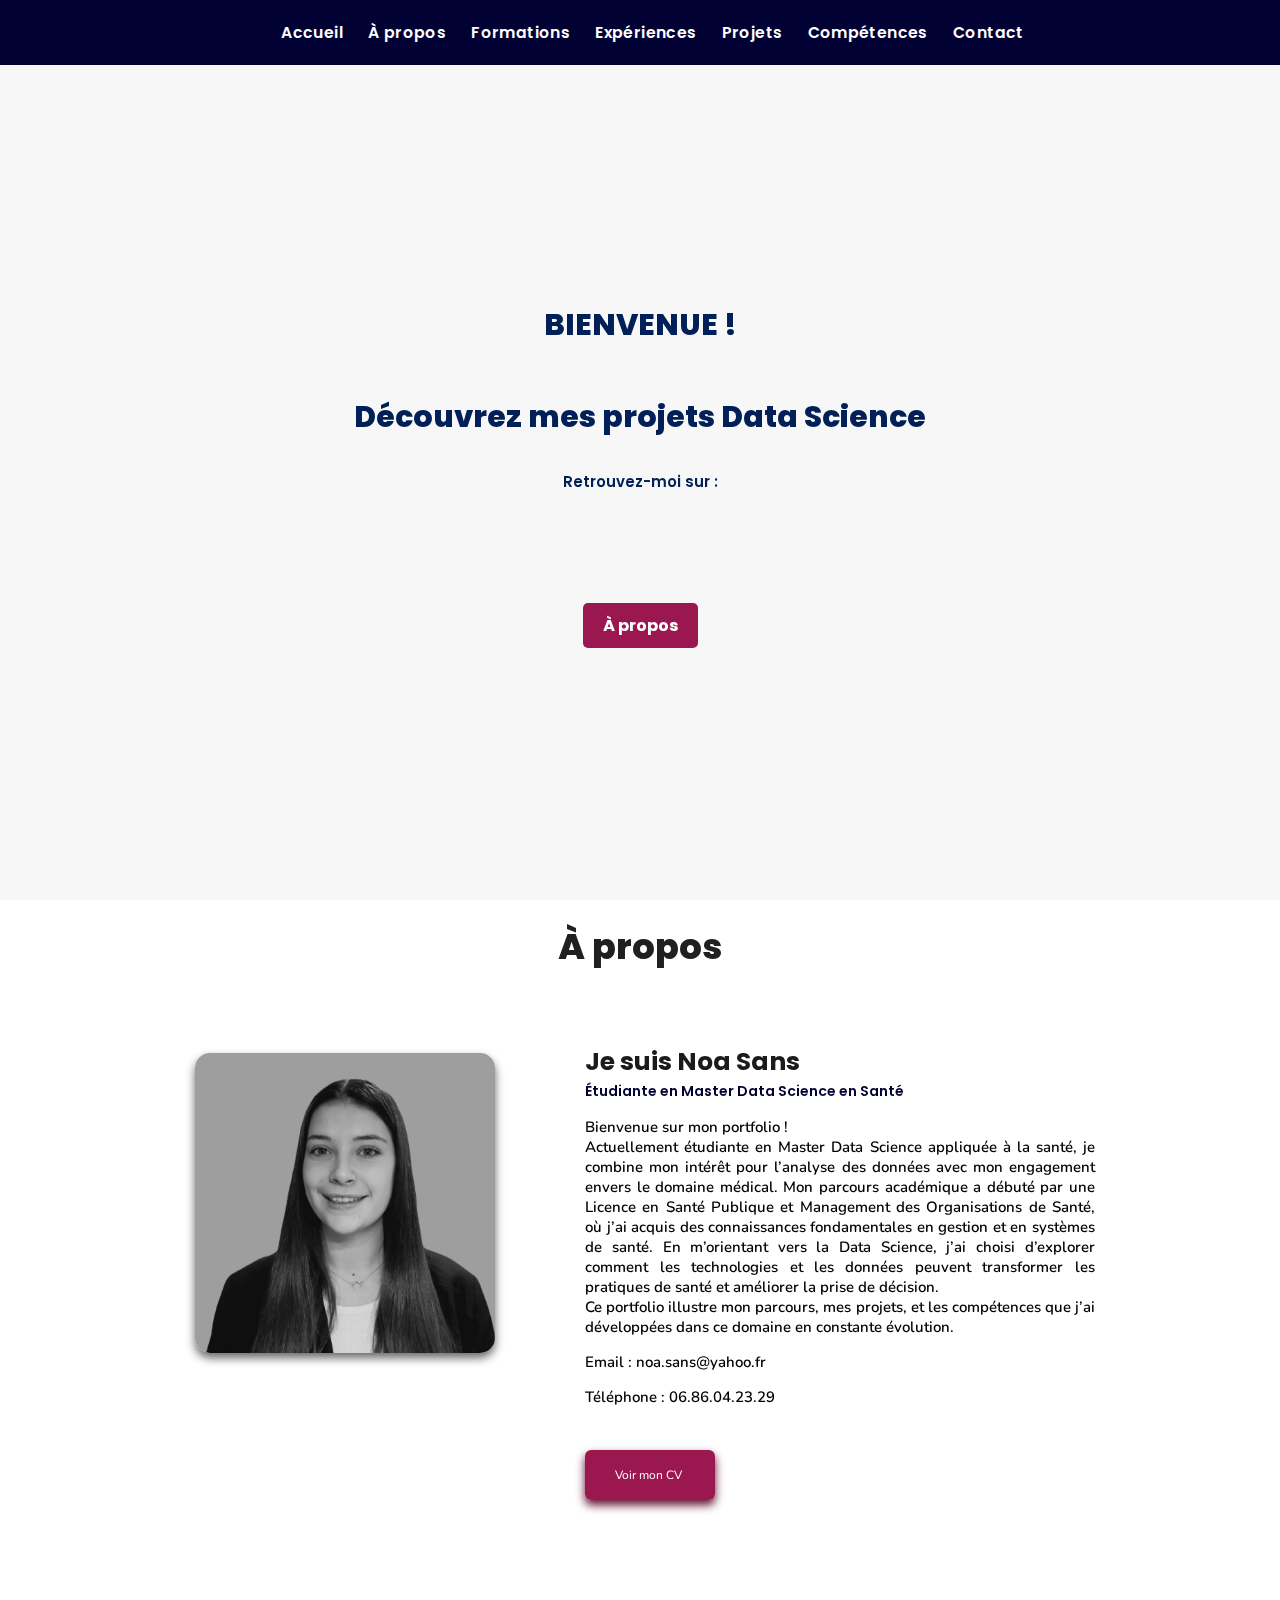
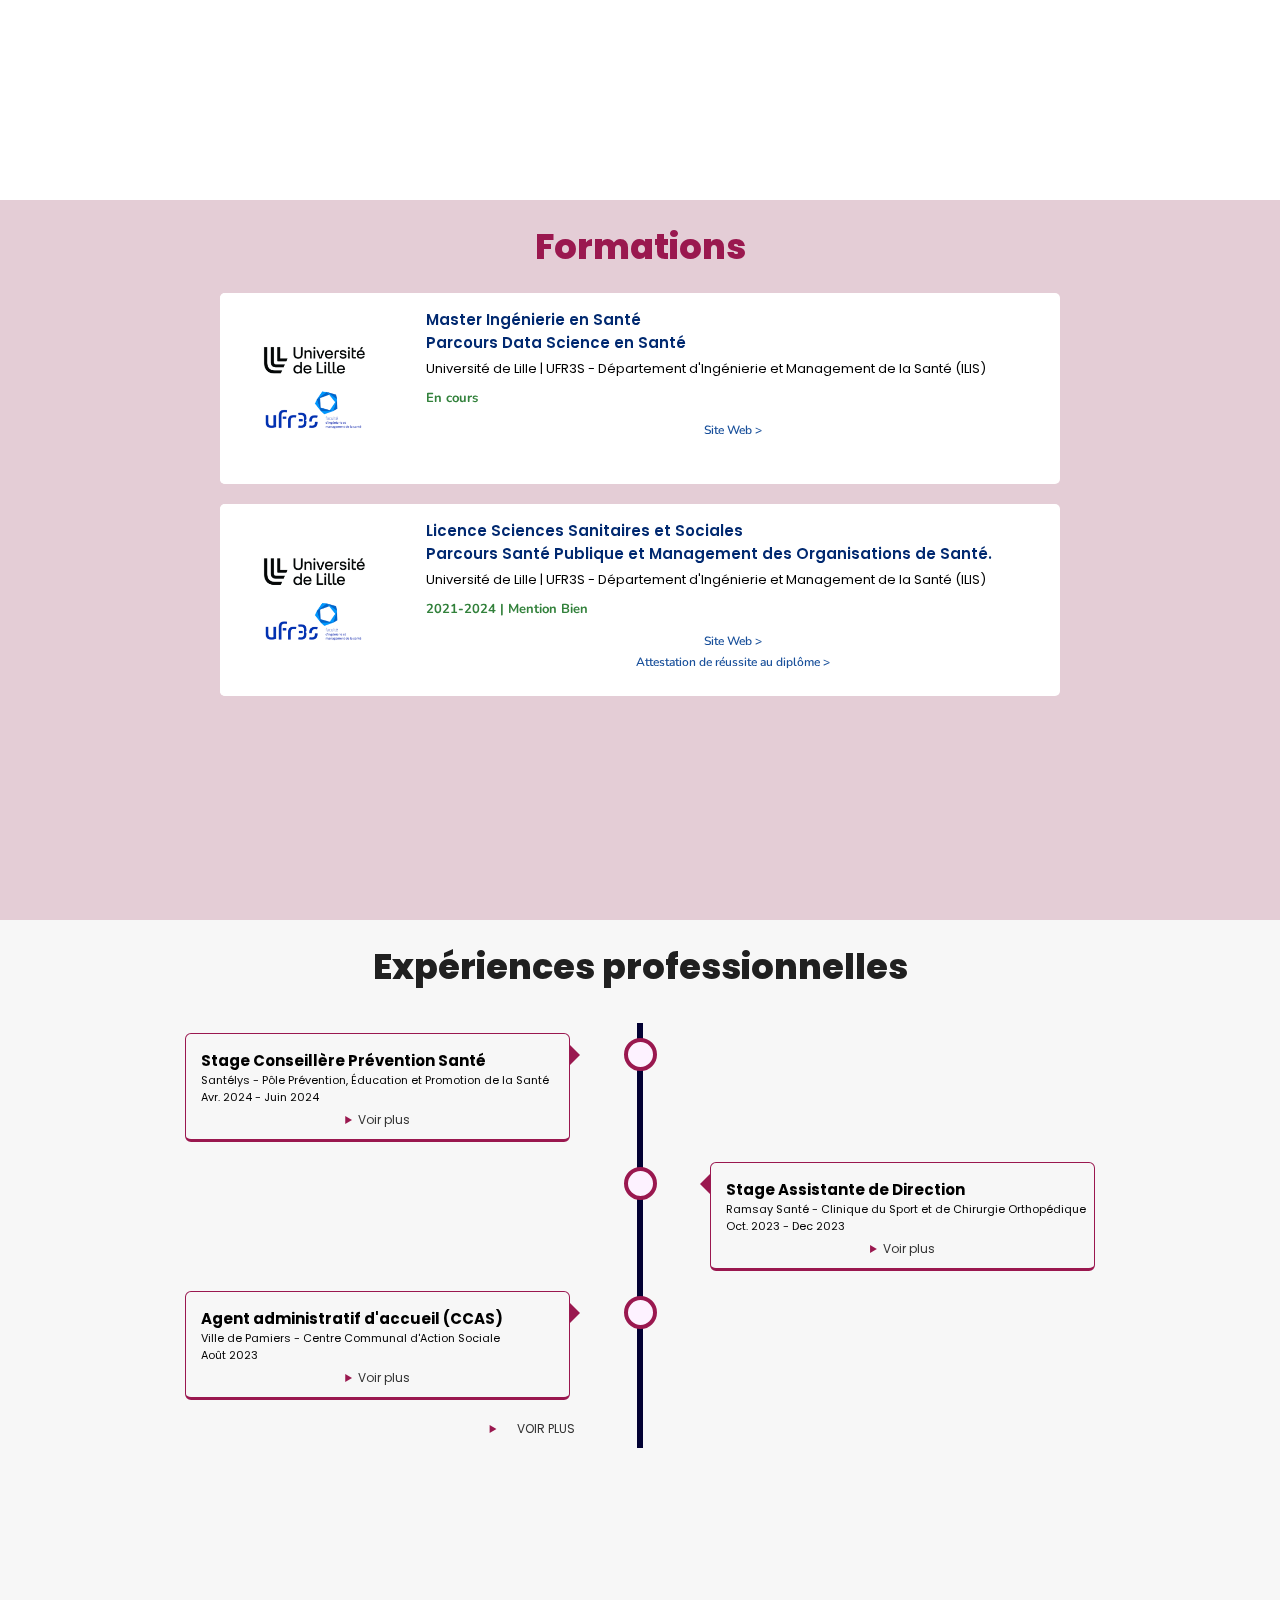
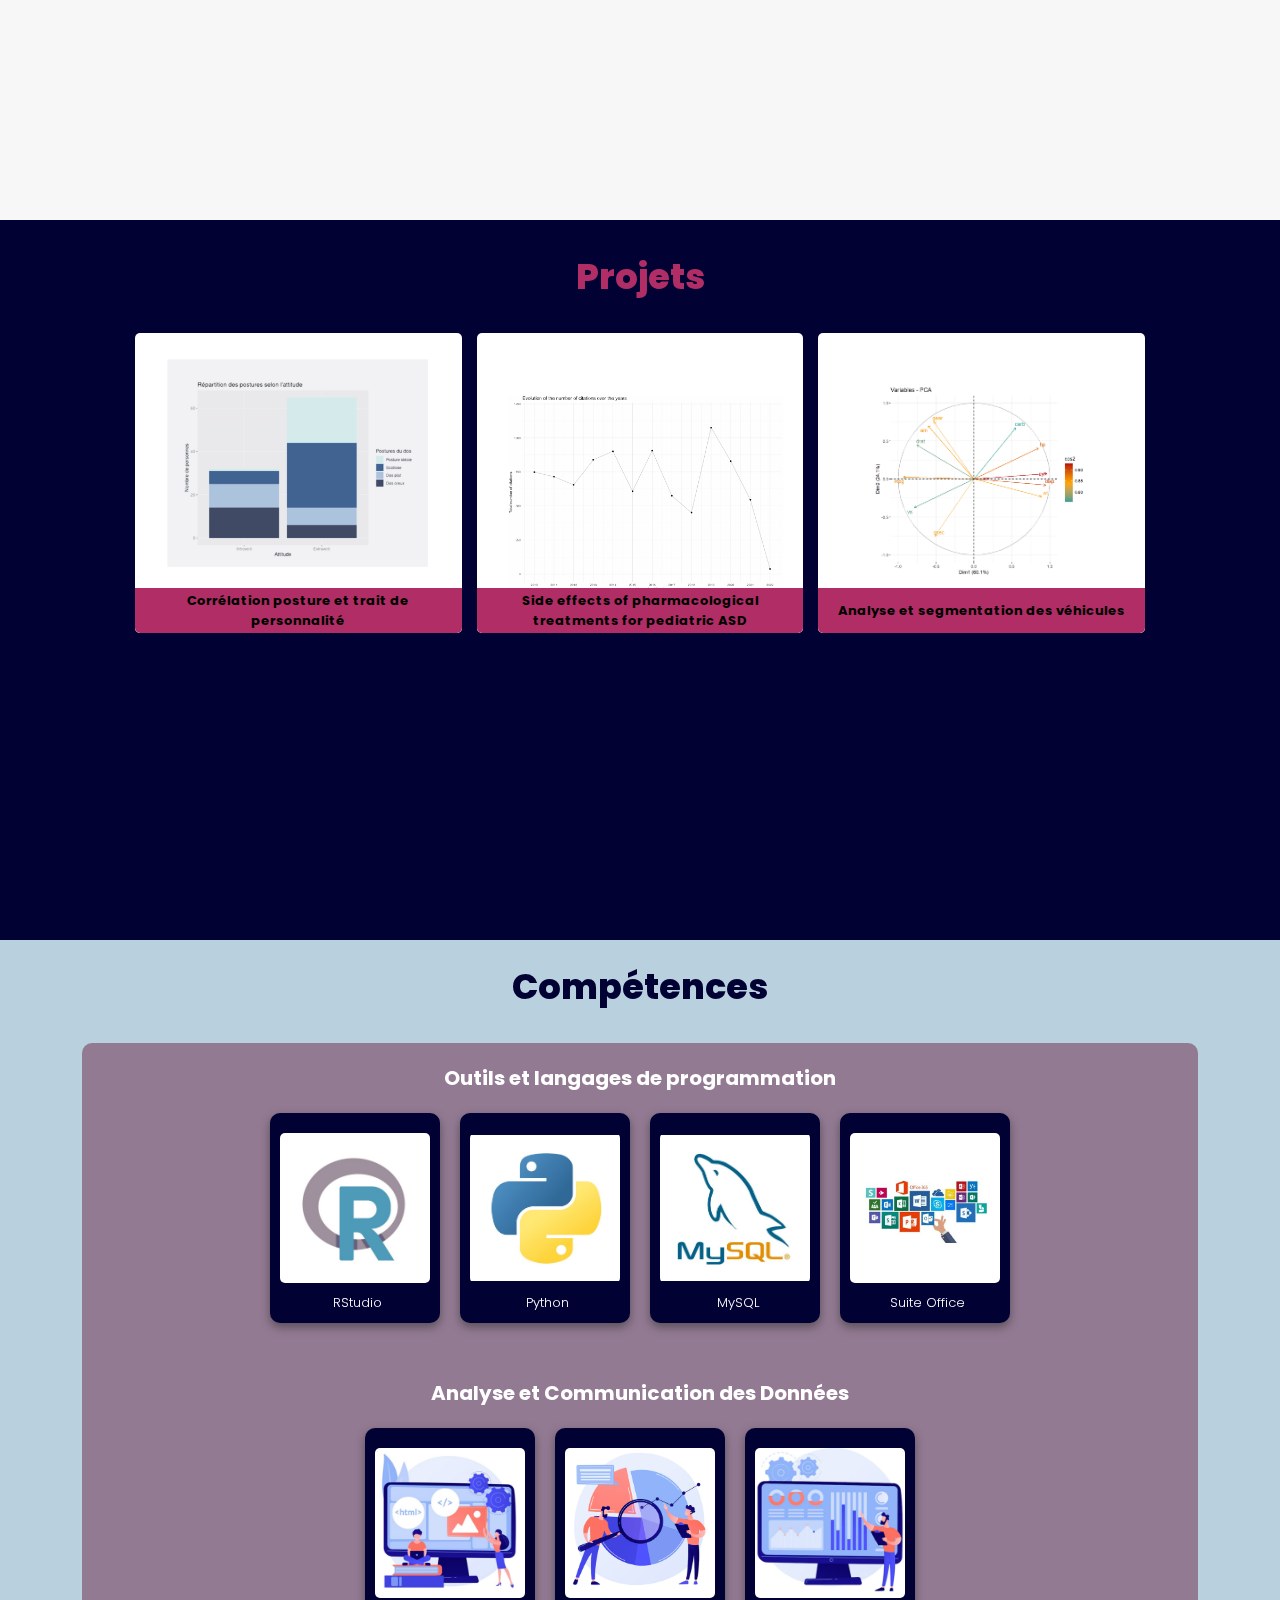
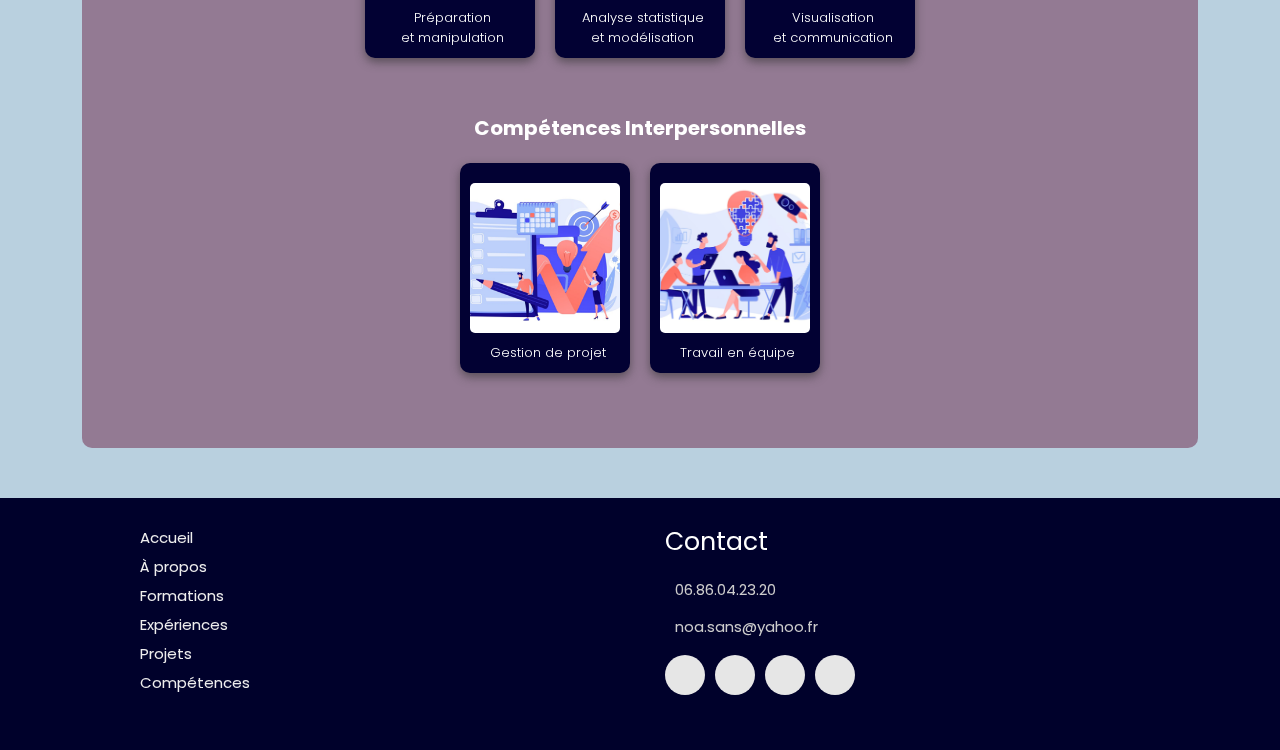
<file: index.html>
<!DOCTYPE html>
<html lang="fr">
<head>
    <meta charset="UTF-8">
    <meta http-equiv="X-UA-Compatible" content="IE=edge">
    <meta name="viewport" content="width=device-width, initial-scale=1.0">
    <meta name="description" content="Bienvenue sur mon Portfolio." />
    <!-- Custom CSS -->
    <link rel="stylesheet" href="./assets/css/style.css">
    <!-- Font Awesome -->
    <link rel="stylesheet" href="https://cdnjs.cloudflare.com/ajax/libs/font-awesome/5.15.3/css/all.min.css" integrity="sha512-iBBXm8fW90+nuLcSKlbmrPcLa0OT92xO1BIsZ+ywDWZCvqsWgccV3gFoRBv0z+8dLJgyAHIhR35VZc2oM/gI1w==" crossorigin="anonymous" referrerpolicy="no-referrer" />
    <!-- Favicon -->
    <link id='favicon' rel="shortcut icon" href="./a_propos/icone_portfolio.jpg" type="image/x-png">
    <title>Portfolio | Noa SANS</title>
</head>
<body oncontextmenu="return false">

<header>
    <div id="menu" class="fas fa-bars"></div>
        <nav class="navbar">
            <ul>
            <li><a class="active" href="#home">Accueil</a></li>
            <li><a href="#about">À propos</a></li>
            <li><a href="#education">Formations</a></li>
            <li><a href="#experience">Expériences</a></li>
            <li><a href="#work">Projets</a></li>
            <li><a href="#skills">Compétences</a></li>
            <li><a href="#contact">Contact</a></li>
            </ul>
        </nav>
</header>

<section class="home" id="home">
    <div class="content">
        <h2>BIENVENUE !<br /><br />Découvrez mes projets Data Science</h2>
        <h3>Retrouvez-moi sur :</h3>
        <div class="share">
              <a href="https://www.linkedin.com/in/noa-sans" class="fab fa-linkedin" aria-label="LinkedIn" target="_blank"></a>
              <a href="https://github.com/noa-sanss" class="fab fa-github" aria-label="GitHub" target="_blank"></a>
        </div>
        <a href="#about" class="btn-about">À propos <i class="fas fa-chevron-down"></i></a>
    </div>
</section>

<!-- hero section ends -->

<!-- about section starts -->
<section class="about" id="about">
    <h2 class="heading"><i class="fas fa-user-alt"></i> À propos </h2>
    <div class="row">
        <div class="image">
            <img draggable="false" class="tilt" src="./a_propos/noa.png" alt="">
        </div>
        <div class="content">
            <h3>Je suis Noa Sans</h3>
            <span class="tag">Étudiante en Master Data Science en Santé</span>

            <p style="text-align: justify;">
            Bienvenue sur mon portfolio !<br />Actuellement étudiante en Master Data Science appliquée à la santé, je combine mon intérêt pour l’analyse des données avec mon engagement envers le domaine médical. Mon parcours académique a débuté par une Licence en Santé Publique et Management des Organisations de Santé, où j’ai acquis des connaissances fondamentales en gestion et en systèmes de santé. En m’orientant vers la Data Science, j’ai choisi d’explorer comment les technologies et les données peuvent transformer les pratiques de santé et améliorer la prise de décision.</Br >Ce portfolio illustre mon parcours, mes projets, et les compétences que j’ai développées dans ce domaine en constante évolution.</p>

            <div class="box-container">
                <div class="box">
                  <p>Email : <a href="mailto:noa.sans@yahoo.fr">noa.sans@yahoo.fr</a></p>
                  <p>Téléphone : <a href="tel:+33686042329">06.86.04.23.29</a> </p>
                </div>
            </div>

            <div class="resumebtn">
            <a href="./a_propos/cv_francais.pdf" target="_blank" class="btn" >Voir mon CV <i class="fas fa-chevron-right"></i></a>
            </div>
            
        </div>
    </div>
</section>
<!-- about section ends -->

<!-- education section starts -->
<section class="education" id="education">

  <h1 class="heading"><i class="fas fa-graduation-cap"></i> <span>Formations</span></h1>
    <div class="box-container">
    <div class="box">
        <div class="image">
        <img draggable="false" src="./education/ufr3s_logo.png" alt="">
        </div>
        <div class="content">
        <h3>Master Ingénierie en Santé<br /> Parcours Data Science en Santé</h3>
        <p>Université de Lille | UFR3S - Département d'Ingénierie et Management de la Santé (ILIS)</p>
        <h4>En cours</h4>
        <a href="https://www.univ-lille.fr/formations/fr-00002271/" target="_blank" class="website-link">Site Web ></a>
        </div>
    </div>

    <div class="box">
      <div class="image">
      <img draggable="false" src="./education/ufr3s_logo.png" alt="">
      </div>
      <div class="content">
      <h3>Licence Sciences Sanitaires et Sociales<br />Parcours Santé Publique et Management des Organisations de Santé.</h3>
      <p>Université de Lille | UFR3S - Département d'Ingénierie et Management de la Santé (ILIS)</p>
      <h4>2021-2024 | Mention Bien</h4>
      <a href="https://www.univ-lille.fr/formations/fr-00002265/" target="_blank" class="btn"><span>Site Web ></span></a>
      <a href="https://diplome-certificat.univ-lille.fr/index.html?key=0AE1E43B630BC661DAA503F4205AE78D60064300335B0634EDFE5670C31E40FFdmFPL3hROG5pVXVpZE9LNkFhSUFTYUYxcStkMXlSazRRclJ0cFhOOTFYS2tEQmQr" target="_blank" class="btn">Attestation de réussite au diplôme > </a>
      </div>
    </div>

</div>
</section>
<!-- education section ends -->


<!-- experience section starts -->
<section class="experience" id="experience">

  <h1 class="heading"><i class="fas fa-briefcase"></i>  Expériences professionnelles</h1>

  <div class="timeline">

    <div class="container left">
         <div class="content">
             <div class="tag">
                 <h2>Stage Conseillère Prévention Santé</h2>
             </div>
            <div class="desc">
                <h3>Santélys - Pôle Prévention, Éducation et Promotion de la Santé</h3>
                <p>Avr. 2024 - Juin 2024</p>
            </div>
            <details>
                <summary>
                    <span class="toggle-text"></span>
                </summary>
                <div class="missions">
                    <ul>
                        <missions-title>MISSIONS :</missions-title>
                        <li>Élaboration de supports de communication (supports de présentation, vidéos, affiches et flyers).</li>
                        <li>Réalisation de vidéos de présentation de projets dans le cadre d'appel à projets.</li>
                        <li>Développement de l'activité par une prospection à partir d'une base de données clients et partenaires.</li>
                        <li>Création de supports managériaux sur Excel pour synthétiser l'activité du pôle.</li>
                    </ul>
                </div>
            </details>
         </div>
    </div>

    <div class="container right">
      <div class="content">
        <div class="tag">
          <h2>Stage Assistante de Direction</h2>
        </div>
        <div class="desc">
          <h3>Ramsay Santé - Clinique du Sport et de Chirurgie Orthopédique</h3>
          <p>Oct. 2023 - Dec 2023</p>
        </div>
        <details>
            <summary>
                <span class="toggle-text"></span>
            </summary>
            <div class="missions">
                <ul>
                    <missions-title>MISSIONS :</missions-title>
                    <li>Gestion des Ressources Humaines.</li>
                    <li>Gestion de la Commission Des Usagers.</li>
                    <li>Gestion de l’équipe d’accueil (plannings, indicateurs, respect des procédures…).</li>
                    <li>Qualité (procédures, audits…) : réalisation d’un audit sur le processus de préadmissions, un audit sur le paiement à l’entrée et mise à jour du document de suivi des visites médicales.</li>
                </ul>
            </div>
        </details>
      </div>
    </div>

    <div class="container left">
        <div class="content">
          <div class="tag">
            <h2>Agent administratif d'accueil (CCAS)</h2>
          </div>
          <div class="desc">
             <h3>Ville de Pamiers - Centre Communal d'Action Sociale</h3>
             <p>Août 2023</p>
          </div>
            <details>
              <summary>
                <span class="toggle-text"></span>
              </summary>
              <div class="missions">
                <ul>
                  <missions-title>MISSIONS :</missions-title>
                  <li>Accueil physique et réception téléphonique des résidents de la commune, dans le but de leur fournir un soutien et une assistance sociale.</li>
                  <li>Aide à la prise en charge des démarches liées aux aides sociales (aides financières, secours d'urgence, logement, etc.).</li>
                  <li>Accompagnement social (assistance administrative, écoute, conseils et orientation des individus en difficulté vers d'autres services et professionnels spécialisés).</li>
                  </ul>
              </div>
            </details>
          </div>
        </div>


    <details>
        <summary>
             <span class="btn"></span>
        </summary>

        <div class="container right">
          <div class="content">
            <div class="tag">
              <h2>Auxiliaire de bureau (PCRP)</h2>
            </div>
            <div class="desc">
              <h3>Direction générale des Finances publiques du Gers<br/>Pôle de Contrôle des Revenus et du Patrimoine (PCRP)</h3>
              <p>Juil. 2023</p>
            </div>
            <details>
                <summary>
                    <span class="toggle-text"></span>
                </summary>
                <div class="missions">
                    <ul>
                        <missions-title>MISSIONS :</missions-title>
                        <li>Saisie de documents bancaires.</li>
                        <li>Recherche d'héritiers afin de procéder à la relance et au contrôle des déclarations de successions.</li>
                        <li>Archivage.</li>
                    </ul>
                </div>
            </details>
          </div>
        </div>

        <div class="container left">
            <div class="content">
              <div class="tag">
                <h2>Stage Responsable Socio Educatif</h2>
              </div>
              <div class="desc">
                 <h3>Adapei de l'Ariège - IME Lézat-sur-Lèze</h3>
                 <p>Avr. 2023 - Juin 2023</p>
              </div>
                <details>
                  <summary>
                    <span class="toggle-text"></span>
                  </summary>
                  <div class="missions">
                    <ul>
                      <missions-title>MISSIONS :</missions-title>
                      <li>Encadrement, management et gestion d'une équipe pluridisciplinaire médico-sociale.</li>
                      <li>Préparation et participation aux réunions de fonctionnement du service en lien avec les projets de service et associatif.</li>
                      <li>Elaboration et mise à jour des projets personnalisés d'accompagnement.</li>
                      <li>Participation à la démarche d'amélioration continue (qualité).</li>
                    </ul>
                  </div>
                </details>
              </div>
          </div>

        <div class="container right">
          <div class="content">
            <div class="tag">
              <h2>Agent administratif d'accueil (CCAS)</h2>
            </div>
            <div class="desc">
              <h3>Ville de Pamiers - Centre Communal d'Action Sociale</h3>
              <p>Juil. 2023 - Août 2023</p>
            </div>
            <details>
                <summary>
                    <span class="toggle-text"></span>
                </summary>
                <div class="missions">
                    <ul>
                        <missions-title>MISSIONS :</missions-title>
                        <li>Accueil et accompagnement social : Accueil des habitants, aide administrative, et orientation vers des services spécialisés.</li>
                        <li>Gestion des aides et dossiers : Traitement des aides sociales et suivi des dossiers.</li>
                        <li>Actions spécifiques : Plan canicule, organisation du voyage Senior, et gestion des élections de domicile.</li>
                    </ul>
                </div>
            </details>
          </div>
        </div>
    </details>

  </div>
</section>
<!-- experience section ends -->



<!-- work project section starts -->
<section class="work" id="work">

  <h2 class="heading"><i class="fas fa-laptop-code"></i> <span>Projets</span></h2>

  <div class="box-container">

    <div class="box tilt">
      <img draggable="false" src="./projects/mbti%20(3).png" alt="" />
      <div class="content">
        <div class="tag">
        <h3>Corrélation posture et trait de personnalité</h3>
        </div>
        <div class="desc">
          <p>L'objectif est de démontrer qu'il existe un lien entre la posture du dos, les douleurs qui y sont associées, et la personnalité d'une personne.</p>
          <div class="btns">
            <a href="./projects/rapportMBTI.pdf" class="btn" target="_blank"><i class="fas fa-eye"></i> Voir</a>
            <a href="https://github.com/noa-sanss/mbti_posture/blob/main/script.R" class="btn" target="_blank">Code <i class="fas fa-code"></i></a>
          </div>
        </div>
      </div>
    </div>

   <div class="box tilt">
      <img draggable="false" src="./projects/recherchetsa.png" alt="" />
      <div class="content">
        <div class="tag">
        <h3>Side effects of pharmacological treatments for pediatric ASD</h3>
        </div>
        <div class="desc">
          <p>The objective is to identify and analyse trends in research focusing on pharmacological treatments in the context of childhood autism.</p>
          <div class="btns">
            <a href="./projects/rapportBA.pdf" class="btn" target="_blank"><i class="fas fa-eye"></i> Voir</a>
            <a href="https://github.com/noa-sanss/bibliometric_analysis_ASD_treatments/blob/main/script.R" class="btn" target="_blank">Code <i class="fas fa-code"></i></a>
          </div>
        </div>
      </div>
    </div>

   <div class="box tilt">
      <img draggable="false" src="./projects/mtcars.png" alt="" />
      <div class="content">
        <div class="tag">
        <h3>Analyse et segmentation des véhicules</h3>
        </div>
        <div class="desc">
          <p>L'objectif est d'analyser le jeu de données MTCARS pour identifier des relations entre les variables et regrouper des véhicules similaires.</p>
          <div class="btns">
            <a href="./projects/rapportMTCARS.pdf" class="btn" target="_blank"><i class="fas fa-eye"></i> Voir</a>
            <a href="https://github.com/noa-sanss/analyse_mtcars/blob/main/script.R" class="btn" target="_blank">Code <i class="fas fa-code"></i></a>
          </div>
        </div>
      </div>
    </div>
</div>
</section>
<!-- work project section ends -->

<!-- skills section starts -->
<section class="skills" id="skills">

    <h2 class="heading"><i class="fas fa-laptop-code"></i> Compétences</h2>

  <div class="container" id="skillsContainer">

    <!-- Compétences Techniques -->
    <div class="skills-category">
        <h3>Outils et langages de programmation</h3>
        <div class="row">
            <div class="bar">
                <div class="info">
                    <img src="skills/R.png" alt="RStudio" />
                    <span>RStudio</span>
                </div>
            </div>
            <div class="bar">
                <div class="info">
                    <img src="skills/python.png" alt="Python" />
                    <span>Python</span>
                </div>
            </div>
            <div class="bar">
                <div class="info">
                    <img src="skills/sql.png" alt="MySQL" />
                    <span>MySQL</span>
                </div>
            </div>
            <div class="bar">
                <div class="info">
                    <img src="skills/office.png" alt="Suite Office" />
                    <span>Suite Office</span>
                </div>
            </div>
        </div>
    </div>

    <!-- Compétences spécifiques Data Science -->
        <h3>Analyse et Communication des Données</h3>
        <div class="row">
            <div class="bar">
                <div class="info">
                    <img src="skills/Image1.png" alt="Communication" />
                    <span>Préparation<br />et manipulation</span>
                </div>
            </div>
            <div class="bar">
                <div class="info">
                    <img src="skills/Image2.png" alt="Stats et modelisation" />
                    <span>Analyse statistique<br />et modélisation</span>
                </div>
            </div>

            <div class="bar">
                <div class="info">
                    <img src="skills/Image3.png" alt="Visualisation et comm" />
                    <span>Visualisation<br />et communication</span>
                </div>
            </div>
        </div>

        <!-- Compétences Interpersonnelles -->
        <h3>Compétences Interpersonnelles</h3>
        <div class="row">

            <div class="bar">
                <div class="info">
                    <img src="skills/Image5.png" alt="Mise en oeuvre de projets" />
                    <span>Gestion de projet</span>
                </div>
            </div>

            <div class="bar">
                <div class="info">
                    <img src="skills/Image6.png" alt="Travail en équipe" />
                    <span>Travail en équipe</span>
                </div>
            </div>
        </div>
  </div>
</section>
<!-- skills section ends -->

<!-- footer section starts -->
<section class="footer" id="contact">

  <div class="box-container">
      <div class="box">
          <a href="#home"><i class="fas fa-chevron-circle-right"></i> Accueil</a>
          <a href="#about"><i class="fas fa-chevron-circle-right"></i> À propos</a>
          <a href="#education"><i class="fas fa-chevron-circle-right"></i> Formations</a>
          <a href="#experience"><i class="fas fa-chevron-circle-right"></i> Expériences</a>
          <a href="#work"><i class="fas fa-chevron-circle-right"></i> Projets</a>
          <a href="#skills"><i class="fas fa-chevron-circle-right"></i> Compétences</a>

      </div>

      <div class="box">
          <h3>Contact</h3>
          <p> <i class="fas fa-phone"></i>06.86.04.23.20</p>
          <p> <i class="fas fa-envelope"></i>noa.sans@yahoo.fr</p>
          <div class="share">
              <a href="https://www.linkedin.com/in/noa-sans" class="fab fa-linkedin" aria-label="LinkedIn" target="_blank"></a>
              <a href="https://github.com/noa-sanss" class="fab fa-github" aria-label="GitHub" target="_blank"></a>
              <a href="mailto:noa.sans@yahoo.fr" class="fas fa-envelope" aria-label="Mail" target="_blank"></a>
              <a href="tel:+33686042329" class="fas fa-phone" aria-label="Phone" target="_blank"></a>
          </div>
      </div>
  </div>

</section>
<!-- footer section ends -->

</body>
</html>
</file>
<file: assets/css/style.css>
@import url("https://fonts.googleapis.com/css2?family=Poppins:wght@400;600;700&display=swap");
@import url("https://fonts.googleapis.com/css2?family=Nunito:ital,wght@0,300;0,400;0,600;0,700;1,300;1,400&display=swap");


* {
  margin: 0;
  padding: 0;
  box-sizing: border-box;
  text-decoration: none;
  outline: none;
  border: none;
  text-transform: none;
  transition: all 0.2s linear;
}
html {
  font-size: 62.5%;
  overflow-x: hidden;
  scroll-behavior: smooth;
}
body {
  background: #f7f7f7;
  font-family: "Poppins", sans-serif;
}

*::selection {
  background: rgba(154, 24, 79, 0.73);
  color: #fff;
}

html {
  font-size: 62.5%;
  overflow-x: hidden;
}
html::-webkit-scrollbar {
  width: 0.8rem;
}
html::-webkit-scrollbar-track {
  background: #ffe2ee;
}
html::-webkit-scrollbar-thumb {
  background: #9a184f;
}

/* navbar starts */
header {
  position: fixed;
  top: 0;
  left: 0;
  right: 0;
  z-index: 1000;
  display: flex;
  align-items: center;
  justify-content: center;
  padding: 1.7rem 10%;
  height: 6.5rem;
  background-color: #020133;
}
section {
  min-height: 100vh;
  padding: 2rem 9%;
}
.heading {
  font-size: 3.5rem;
  color: rgb(32, 32, 32);
  font-weight: 800;
  text-align: center;
}
.heading span {
  color: #9a184f;
}

header .navbar ul {
  list-style: none;
  display: flex;
  justify-content: center;
  align-items: center;
}
header .navbar li {
  margin-left: 2.5rem;
}
header .navbar ul li a {
  font-size: 1.57rem;
  color: white;
  font-weight: 600;
  text-decoration: none;
  letter-spacing: 0.04rem;
  transition: 0.2s;
}

header .navbar ul li a:hover {
  color: #9a184f ;
  border-bottom: 0.2rem solid #9a184f ;
  padding: 0.5rem 0;
}
/* navbar ends */

/* hamburger icon starts*/
#menu {
  font-size: 3rem;
  cursor: pointer;
  color: #020133;
  display: none;
}
/* hamburger icon ends */

/* hero section starts*/
.home {
  background-size: cover; /* Pour couvrir toute la section */
  background-position: center; /* Centrer l'image */
  background-repeat: no-repeat; /* Ne pas répéter l'image */
  height: 100vh; /* Ajuster la hauteur (ici, pleine hauteur de l'écran) */
  justify-content: center; /* Centrer horizontalement le contenu */
  position: relative;
  display: flex;
  flex-wrap: wrap;
  gap: 1.5rem;
  min-height: 100vh;
  align-items: center;
  text-align: center;
}

.home::before {
  content: "";
  position: absolute;
  top: 0;
  left: 0;
  height: 100%;
  width: 100%;
}
.home .content {
  flex: 1 1 40rem;
  padding-top: 5rem;
  z-index: 1;
}
.home .image {
  flex: 1 1 40rem;
  z-index: 1;
}
.home .image img {
  width: 70%;
  margin-left: 6rem;
  border-radius: 50%;
  box-shadow: 0 2px 8px rgba(0, 0, 0, 0.3);
  cursor: pointer;
}

.home .content h2 {
  font-size: 3rem;
  font-weight: 800;
  color: #002057;
}

.home .content h3 {
  font-size: 1.5rem;
  font-weight: 600;
  color: #002057;
  margin-top: 3rem;
}

.home .social-links a {
    display: inline-block;
    margin-top: 1rem;
    margin-left: 10px;
    color: #002057;
    font-size: 12px;
}

.home .share {
  display: flex; /* Flexbox pour organiser les enfants */
  flex-wrap: wrap; /* Permet aux enfants de passer à une nouvelle ligne si nécessaire */
  align-items: center; /* Centre les enfants verticalement dans le conteneur .share */
  justify-content: center; /* Centre les enfants horizontalement dans .share */
  margin-top: 1rem;
}

.home .share a {
  height: 5rem;
  width: 5rem;
  padding: 1rem;
  text-align: center;
  border-radius: 8rem;
  font-size: 3rem;
  margin-right: 1rem;
  transition: 0.2s;
  background: transparent;
  color: #02094b;
  border: none;
}
.home .share a:hover {
  background: transparent;
  transform: scale(0.98);
  border: 0.1rem solid rgb(180, 178, 178);
  color: #9a184f ;
}

/* hero section end */

/* about section starts */
.about {
  background: rgb(255, 255, 255);
}
.about .row {
  display: flex;
  flex-direction: row;
  gap: 2rem;
  flex-wrap: wrap;
  padding: 4rem;
}

.about .row .image img {
  margin: 4rem;
  width: 30rem;
  height: auto;
  border-radius: 5%;
  box-shadow: 0 5px 10px rgba(0, 0, 0, 0.6);
  mix-blend-mode: luminosity;
  transition: 0.3s;
}

.about .row .content {
  flex: 1 1 45rem;
  padding: 3rem;
}
.about .row .content h3 {
  color: rgb(27, 27, 27);
  font-size: 2.5rem;
}
.about .row .content .tag {
  font-size: 1.4rem;
  color: #020133;
  font-weight: 600;
  margin-top: 1rem;
}
.about .row .content p {
  font-size: 1.5rem;
  margin-top: 1.5rem;
  font-family: "Nunito";
  font-weight: 600;
  text-transform: none;
}
.about .row .content .box-container {
  display: flex;
  flex-wrap: wrap;
  gap: 1.5rem;
  font-family: "Nunito";
  font-weight: 600;
}
.about .row .content .box-container .box p {
  text-transform: none;
}

.about .row .content .box-container .box a {
  color : black;
}


.btn-about {
    display: inline-block;
    padding: 10px 20px;
    font-size: 16px;
    font-weight: bold;
    text-align: center;
    text-decoration: none;
    background-color: #9a184f;
    color: white;
    border-radius: 5px;
    margin-top: 5rem;
    transition: background-color 0.3s ease;
}

.btn-about:hover {
    background-color: #600f31; /* Couleur légèrement plus foncée au survol */
}

.resumebtn {
  margin-top: 6rem;
  margin-right:5rem;
}
.resumebtn .btn {
  padding: 1.7rem 3rem;
  border-radius: 0.5em;
  transition: 0.3s;
  color: #fff;
  background: #9a184f;
  box-shadow: 0px 5px 10px #600f31;
  font-family: "Nunito", sans-serif;
  font-size: 1.2rem;
}
.resumebtn .btn span {
  font-weight: 600;
  font-size: 1.8rem;
  letter-spacing: 0.1rem;
}
.resumebtn .btn i {
  margin-left: 0.3rem;
  font-size: 1.2rem;
  transition: 0.3s;
}
.resumebtn .btn:hover {
  background: #600f31;
}
.resumebtn .btn:hover i {
  transform: translateX(5px);
}
/* about section ends */

/* skills section starts */

/* Styles supplémentaires pour la section skills */
.skills {
  display: flex;
  flex-wrap: wrap; /* Pour que les cartes s'ajustent sur plusieurs lignes */
  gap: 30px; /* Espacement entre les cartes */
  justify-content: center;
  padding: 20px;
  min-height: 90vh;
  background: #B9D0DF;
}

.skills h2 {
  color: #020133;
}

.skills h3 {
    font-size: 2em;
    font-weight: bold;
}

.skills .container {
  background: rgba(96, 3, 44, 0.42);
  color: #fff;
  border-radius: 1rem;
  padding: 2rem;
  width: 90%;
  margin: auto;
  margin-bottom: 3rem;
  display: flex;
  justify-content: center;  /* Centrer horizontalement */
  align-items: center;      /* Centrer verticalement */
  text-align: center;       /* Centrer le texte à l'intérieur des éléments */
  flex-direction: column;   /* Si vous souhaitez aligner les éléments en colonne */
}
.skills .container .row {
  display: flex; /* Utilisation de Flexbox */
  justify-content: center; /* Centre les éléments horizontalement */
  align-items: center; /* Centre les éléments verticalement */
  gap: 2rem; /* Espacement entre les éléments */
  width: 100%;
  margin-top: 2rem;
  margin-bottom: 4rem;
}

.skills .container .bar {
  margin-bottom: 15px;
  padding: 10px;
  border-radius: 1rem;
  box-shadow: 0 4px 10px rgba(50, 50, 50, 0.6);
  background: #020133;
  transition: 0.2s;
}

.skills .container .bar:hover {
  box-shadow: 0 8px 10px #35131e !important;
  background-color: rgba(0, 0, 0, 0.9) !important;
}


.skills .container .bar .info {
  display: flex;
  flex-direction: column;
  align-items: center;
  gap: 1rem;
  margin-top: 1rem;
}
.skills .container .bar .info i {
    align-items: center;
    width: 75px;
}
.skills .container .bar .info span {
  font-size: 1.3rem;
  font-weight: 300;
  margin-left: 0.5rem;
  align-items: center;
}
/* skills section ends */

/* education section starts */
.education {
  background: #e4cdd6;
  min-height: 80vh;
}

.education .box-container {
  display: flex;
  flex-wrap: wrap;
  justify-content: center;
  align-items: center;
  flex-direction: column;
  margin-bottom: 2rem; /* Augmente l'espace sous le titre */
}
.education .box-container .box {
  display: flex;
  flex-direction: row;
  width: 80%;
  border-radius: 0.5rem;
  text-align: center;
  position: relative;
  margin-top: 2rem;
  overflow: hidden;
  transition: 0.3s;
  background: #ffffff;
}
.education .box-container .box:hover {
  transform: scale(1.03);
  box-shadow: 1rem 0.5rem 1.2rem rgba(0, 0, 0, 0.3);
}
.education .box-container .box .image {
  flex: 1 1 20rem;
  width: 100%;
}
.education .box-container .box img {
  object-fit: cover;
  position: relative;
  width: 100%;
  height: 100%;
}
.education .box-container .box .content {
  position: relative;
  display: flex;
  flex-direction: column;
  padding: 1rem;
  flex-wrap: wrap;
  flex: 1 1 70rem;
}
.education .box-container .box .content h3 {
  font-size: 1.5rem;
  color: #012970;
  padding: 0.5rem 0;
  font-weight: 600;
  text-align: justify;
  margin-left: 1rem;
}
.education .box-container .box .content p {
  font-size: 1.3rem;
  margin-left: 1rem;
  text-align: justify;
}
.education h4 {
  font-size: 1.3rem;
  color: #32813b;
  text-align: justify;
  margin: 1rem;
  font-family: "Nunito", sans-serif;
  font-weight: 700;
}

.education a {
  font-size: 1.2rem;
  color: #184f9a;
  text-align: center;
  margin-top: 0.5rem;
  font-family: "Nunito", sans-serif;
  font-weight: 600;
}

.education a:hover {
  font-weight: 900; /* Change l'épaisseur au survol */
}

/* education section ends */

/* work section starts */
.work {
  /* background: #010124; */
  background: #020133;
  min-height: 80vh;
}
.work h2 {
  color: #fff;
  padding: 1rem;
}
.work .heading span {
  color: #b02e65;
}
.work .box-container {
  display: flex;
  flex-wrap: wrap;
  gap: 1.5rem;
  margin: 2rem;
}
.work .box-container .box {
  flex: 1 1 30rem;
  border-radius: 0.5rem;
  position: relative;
  overflow: hidden;
  height: 30rem;
}
.work .box-container .box img {
  height: 100%;
  width: 100%;
  object-fit: cover;
}
.work .box-container .box .content {
  height: 100%;
  width: 100%;
  position: absolute;
  top: 85%;
  left: 0;
  background: rgba(255, 255, 255, 0.9);
  display: flex;
  flex-direction: column;
}
.work .box-container .box .content .tag {
  display: flex;
  flex-direction: row;
  justify-content: center;
  align-items: center;
  height: 4.5rem;
  width: 100%;
  background: #b02e65;
}
.work .box-container .box .content .tag h3 {
  font-size: 1.3rem;
  text-align: center;
  margin: 1rem;
}
.work .box-container .box:hover .content {
  top: 25%;
}
.work .desc {
  margin: 2rem;
  display: flex;
  flex-direction: column;
  justify-content: center;
}
.work .desc p {
  font-size: 1.35rem;
  text-align: justify;
  margin-right: 0.5rem;
  margin-left: 0.5rem;
}
.work .desc .btns {
  display: flex;
  justify-content: center;
  width: 100%;
  margin-top: 2rem;
  gap: 20px;
}
.work .desc .btns .btn {
  line-height: 0;
  display: inline;
  padding: 1.5rem 2.5rem;
  border-radius: 0.5rem;
  font-size: 1.5rem;
  color: #fff;
  background: rgb(12, 12, 12);
}

.work .desc .btns .btn:hover {
  background: #9a184f;
}
/* work section ends */

/* experience section starts */
/* Style de base pour les missions (cachées par défaut) */
.experience details summary {
    cursor: pointer;
    font-size: 12px;
    color: #9a184f;
    margin-top: 10px;
    text-align: center ;
    margin-bottom: 1rem;
}

.experience details .btn {
  margin-top : 2rem;
  margin-bottom: 6rem;
  padding: 1.5rem 1.5rem;
  border-radius: 0.5em;
  color: #555;
  text-align: center;
  text-transform: uppercase;
  font-size: 12px;
  font-weight: normal;
  margin-right: 200px;
}

.experience details[open] summary {
    color: #b30047; /* Change la couleur lorsque ouvert */
    font-weight: bold;
}

/* Modifier le texte dynamiquement */
.experience details summary ::after {
    content: "Voir moins"; /* Texte par défaut */
}

.experience details:not([open]) summary ::after {
    content: "Voir plus"; /* Texte lorsqu'il est ouvert */
    color : #333;
    font-weight: normal;
}

.experience .missions {
  display: flex;               /* Active Flexbox */
  flex-direction: column;      /* Organise les éléments en colonne */
  align-items: center;         /* Centre horizontalement */
  justify-content: center;     /* Centre verticalement */
  text-align: justify;          /* Centre le texte des éléments */
  font-family: "Nunito", sans-serif; /* Police sans-serif */
  font-size: 12px;             /* Taille du texte */
  color: #333;                 /* Couleur du texte (gris foncé) */
  padding: 5px;               /* Padding pour ajouter un peu d'espace intérieur */
  margin-left: 30px; /* Centrer horizontalement */
  margin-right: 30px; /* Centrer horizontalement */
}

.missions li {
  margin-bottom: 10px;         /* Espacement entre les éléments de la liste */
  font-weight: normal;         /* Optionnel : Si vous voulez que le texte ne soit pas en gras */
  margin-top: 10px;
}

.experience .timeline {
  position: relative;
  max-width: 1200px;
  margin-top: 3rem; /* Augmente l'espace au-dessus de la timeline */
  margin-bottom: 2rem; /* Augmente l'espace au-dessus de la timeline */
}
.experience .timeline::after {
  content: "";
  position: absolute;
  width: 6px;
  background: #020133;
  top: 0;
  bottom: 0;
  left: 50%;
  margin-left: -3px;
  z-index: -2;
}
.experience .container {
  padding: 10px 70px;
  position: relative;
  background-color: inherit;
  width: 50%;
}
/*circles on timeline*/
.experience .container::after {
  content: "\f0b1";
  position: absolute;
  width: 25px;
  height: 25px;
  right: -17px;
  background-color: #fdf2ff;
  border: 4px solid #9a184f;
  top: 15px;
  border-radius: 50%;
  z-index: 100;
  font-size: 1.89rem;
  text-align: center;
  font-weight: 600;
  font-family: "Font Awesome\ 5 Free";
}
.experience .left {
  left: 0;
}
.experience .right {
  left: 50%;
}

/* arrows pointing right */
.experience .left::before {
  content: " ";
  height: 0;
  position: absolute;
  top: 22px;
  width: 0;
  z-index: 1;
  right: 60px;
  border: medium solid #9a184f;
  border-width: 10px 0 10px 10px;
  border-color: transparent transparent transparent #9a184f;
}
/* arrows pointing left  */
.experience .right::before {
  content: " ";
  height: 0;
  position: absolute;
  top: 22px;
  width: 0;
  z-index: 1;
  left: 60px;
  border: medium solid #9a184f;
  border-width: 10px 10px 10px 0;
  border-color: transparent #9a184f transparent transparent;
}
.experience .right::after {
  left: -16px;
}
.experience .content {
  border-bottom: 3px solid #9a184f;
  border-right: 1px solid #9a184f;
  border-top: 1px solid #9a184f;
  border-left: 1px solid #9a184f;
  border-radius: 6px;
  position: relative;
}
.experience .content .tag {
  font-size: 1rem;
  padding-top: 1.5rem;
  padding-left: 1.5rem;
  padding-right: 1.5rem;
}
.experience .content .desc {
  margin-left: 1.5rem;
  padding-bottom: 1rem;
}
.experience .content .desc h3 {
  font-size: 1.1rem;
  font-weight: 400;
  justify-content: center;
}
.experience .content .desc p {
  font-size: 1.1rem;
  margin-bottom: -1.5rem;
}
/* experience section ends */

/* footer section starts */
.footer {
  min-height: auto;
  padding-top: 0;
  background: rgb(0, 1, 43);
}
.footer .box-container {
  display: flex;
  justify-content: center;
  flex-wrap: wrap;
}
.footer .box-container .box {
  flex: 1 1 25rem;
  margin: 2.5rem;
}
.footer .box-container .box h3 {
  font-size: 2.5rem;
  color: #fff;
  padding-bottom: 1rem;
  font-weight: normal;
}
.footer .box-container .box p {
  font-size: 1.5rem;
  color: #ccc;
  padding: 0.7rem 0;
  text-transform: none;
}
.footer .box-container .box p i {
  padding-right: 1rem;
  color: #9a184f ;
}
.footer .box-container .box a {
  font-size: 1.5rem;
  color: rgb(238, 238, 238);
  padding: 0.3rem 0;
  display: block;
}
.footer .box-container .box a:hover {
  color: #9a184f ;
}
.footer .box-container .box .share {
  display: flex;
  flex-wrap: wrap;
  padding: 1rem 0;
}
.footer .box-container .box .share a {
  height: 4rem;
  width: 4rem;
  padding: 1rem;
  text-align: center;
  border-radius: 5rem;
  font-size: 1.7rem;
  margin-right: 1rem;
  transition: 0.2s;
  background: rgb(230, 230, 230);
  color: #02094b;
  border: none;
}
.footer .box-container .box .share a:hover {
  background: transparent;
  transform: scale(0.98);
  border: 0.1rem solid rgb(180, 178, 178);
  color: #9a184f ;
}

@-webkit-keyframes pound {
  to {
    transform: scale(1.1);
  }
}
@keyframes pound {
  to {
    transform: scale(1.1);
  }
}
/* footer section ends */

/* scroll top starts */
#scroll-top {
  position: fixed;
  top: -140%;
  right: 2rem;
  padding: 1rem 1.5rem;
  font-size: 2rem;
  background: #9a184f;
  color: #3a091e;
  border-radius: 50%;
  transition: 1s linear;
  z-index: 1000;
}
#scroll-top.active {
  top: calc(100% - 12rem);
}
/* scroll top ends */

.bar .info img {
    width: 150px;
    height: 150px;
    object-fit: contain;
    border-radius: 5px; /* Optionnel */
}
</file>
